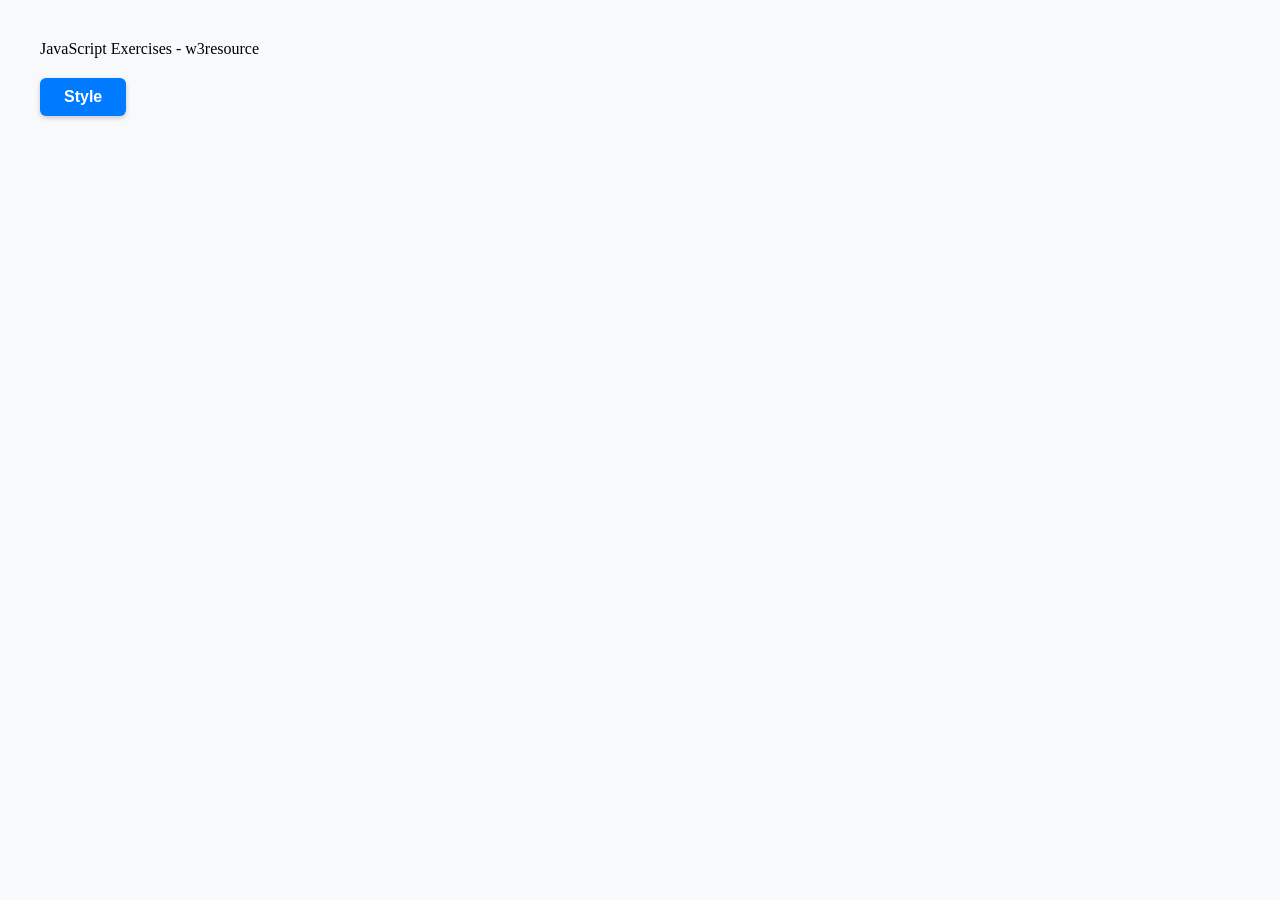
<file: C1_6651071028/index.html>
<!DOCTYPE html>
<html lang="vi">
<head>
    <meta charset="utf-8" />
    <meta name="viewport" content="width=device-width, initial-scale=1.0" />
    <title>JS DOM paragraph style</title>
    <link rel="stylesheet" href="Styles/style.css" />
    <script src="Scripts/jquery.min.js"></script>
    <script src="Scripts/script.js"></script>
</head> 
<body>
    <p id="text">JavaScript Exercises - w3resource</p> 
    <div>
        <button id="jsstyle" onclick="js_style()">Style</button>
    </div>
</body>
</html>
</file>
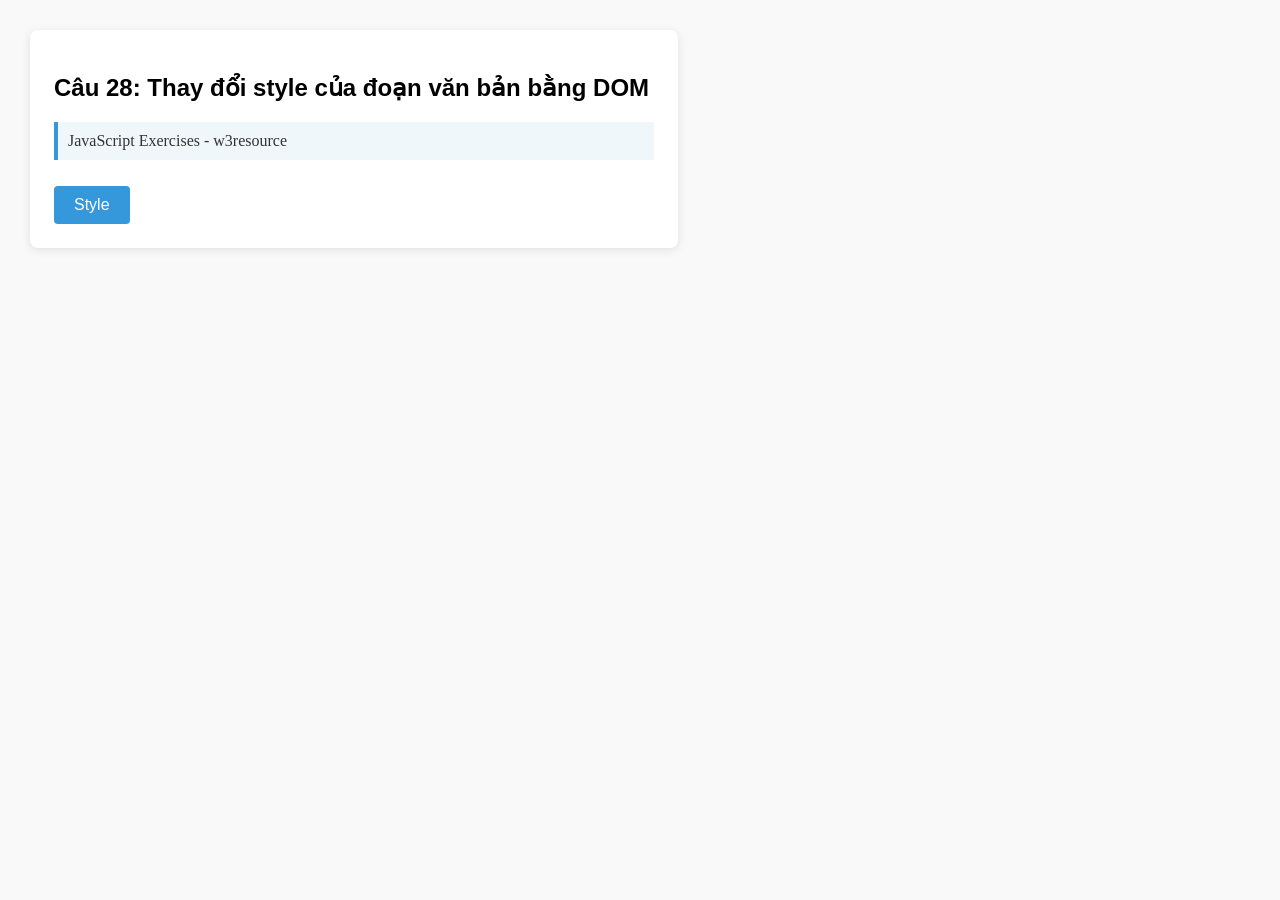
<file: C28_6651071028/index.html>
<!DOCTYPE html>
<html lang="vi">
<head>
    <meta charset="utf-8" />
    <meta name="viewport" content="width=device-width, initial-scale=1.0" />
    <title>JS DOM paragraph style</title>
    <link rel="stylesheet" href="Styles/style.css" />
</head> 
<body>
    <div class="container">
        <h2>Câu 28: Thay đổi style của đoạn văn bản bằng DOM</h2>
        <p id="text">JavaScript Exercises - w3resource</p> 
        <div>
            <button id="jsstyle" onclick="js_style()">Style</button>
        </div>
    </div>
    <script src="Scripts/script.js"></script>
</body>
</html>
</file>
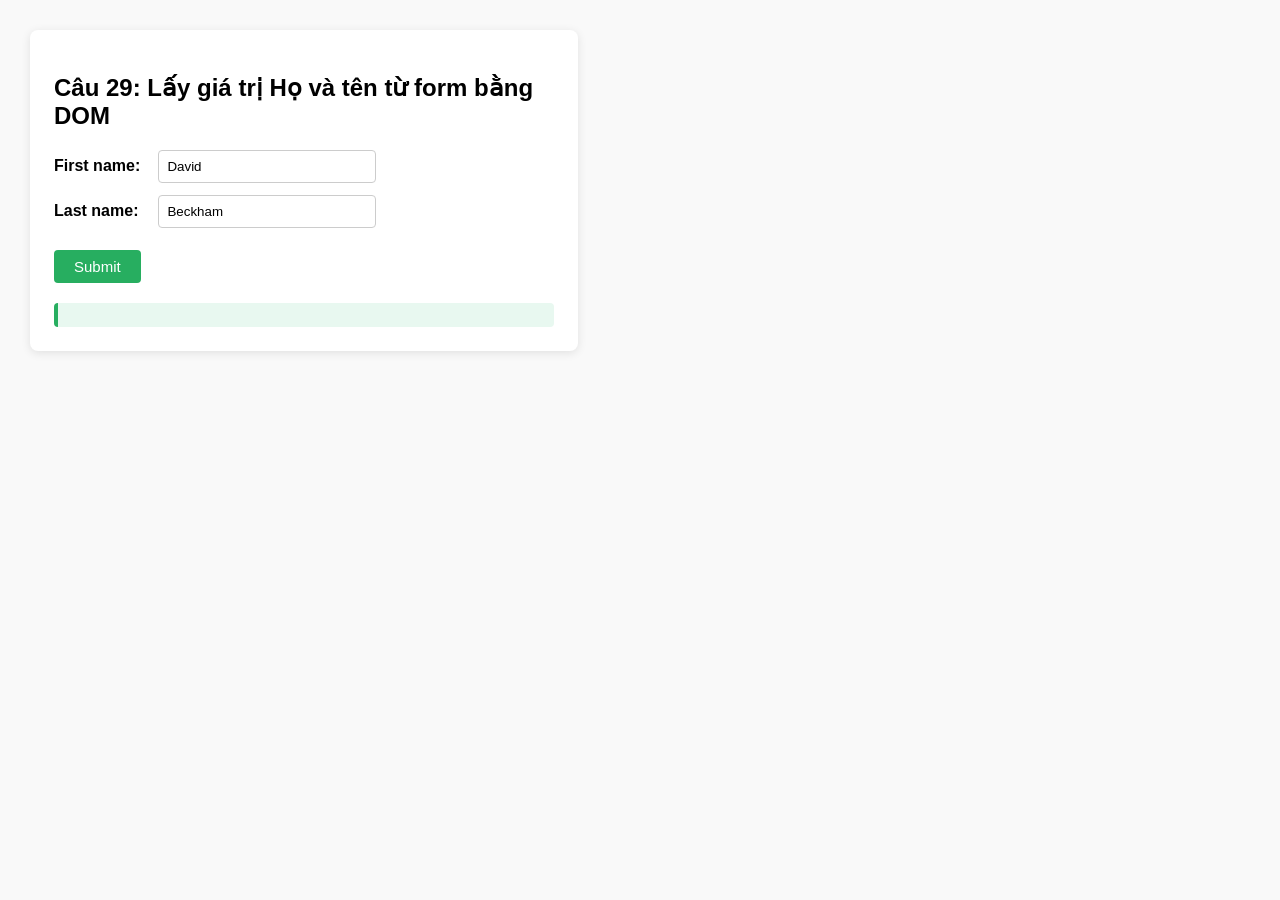
<file: C29_6651071028/index.html>
<!DOCTYPE html>
<html lang="vi">
<head>
    <meta charset="utf-8" />
    <meta name="viewport" content="width=device-width, initial-scale=1.0" />
    <title>Return first and last name from a form</title>
    <link rel="stylesheet" href="Styles/style.css" />
</head>
<body>
    <div class="container">
        <h2>Câu 29: Lấy giá trị Họ và tên từ form bằng DOM</h2>
        <form id="form1" onsubmit="return getFormvalue()">
            <div class="form-group">
                <label>First name:</label>
                <input type="text" name="fname" value="David">
            </div>
            <div class="form-group">
                <label>Last name:</label>
                <input type="text" name="lname" value="Beckham">
            </div>
            <input type="submit" value="Submit">
        </form>
        <div id="result"></div>
    </div>
    <script src="Scripts/script.js"></script>
</body>
</html>
</file>
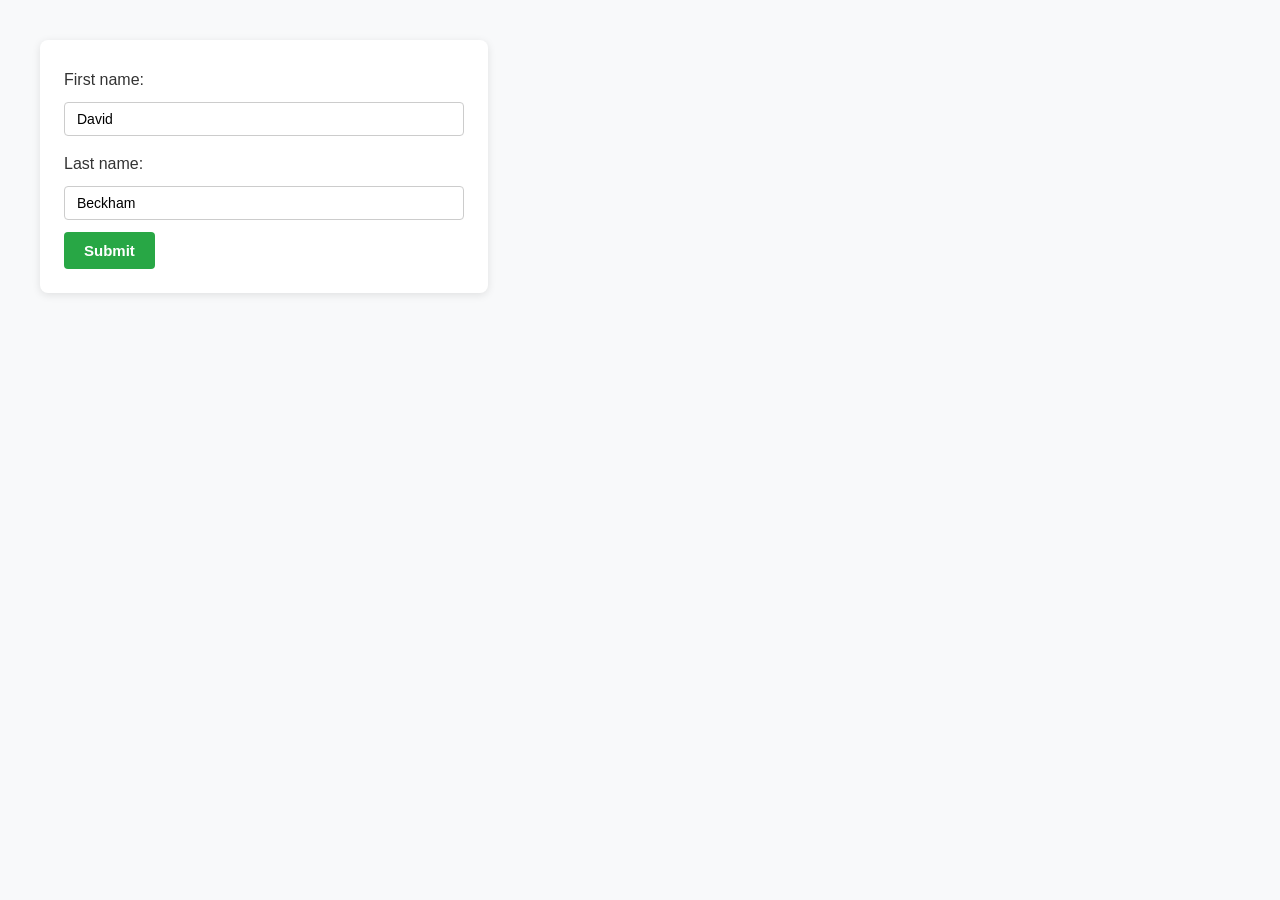
<file: C2_6651071028/index.html>
<!DOCTYPE html>
<html lang="vi">
<head>
    <meta charset="utf-8" />
    <meta name="viewport" content="width=device-width, initial-scale=1.0" />
    <title>Return first and last name from a form</title>
    <link rel="stylesheet" href="Styles/style.css" />
    <script src="Scripts/jquery.min.js"></script>
    <script src="Scripts/script.js"></script>
</head>
<body>
    <form id="form1" onsubmit="return getFormvalue(event)">
        First name: <input type="text" name="fname" value="David"><br>
        Last name: <input type="text" name="lname" value="Beckham"><br>
        <input type="submit" value="Submit">
        <div id="result"></div>
    </form>
</body>
</html>
</file>
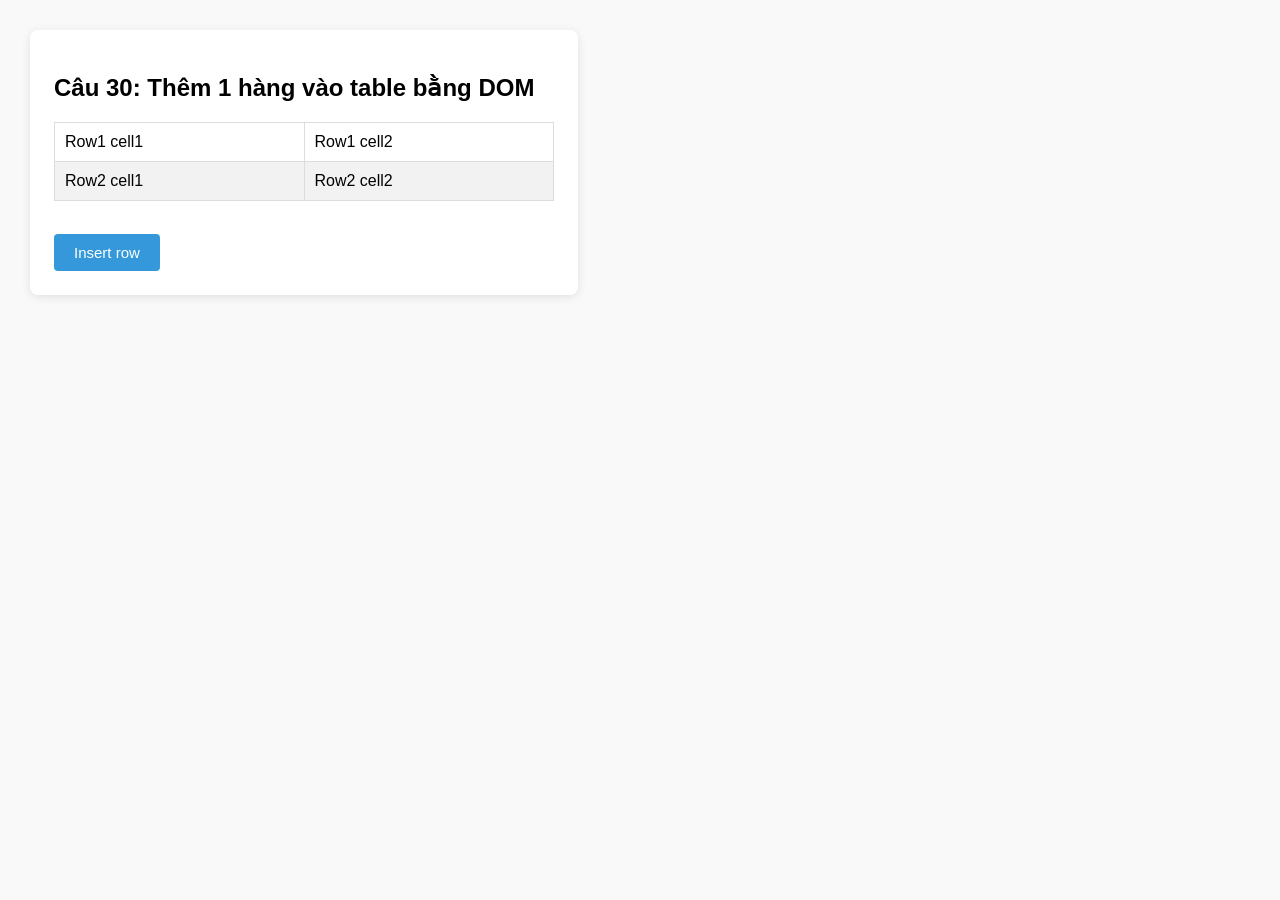
<file: C30_6651071028/index.html>
<!DOCTYPE html> 
<html lang="vi">
<head> 
    <meta charset="utf-8" /> 
    <meta name="viewport" content="width=device-width, initial-scale=1.0" />
    <title>Insert row in a table - w3resource</title> 
    <link rel="stylesheet" href="Styles/style.css" />
</head>
<body> 
    <div class="container">
        <h2>Câu 30: Thêm 1 hàng vào table bằng DOM</h2>
        <table id="sampleTable" border="1"> 
            <tr>
                <td>Row1 cell1</td> 
                <td>Row1 cell2</td>
            </tr> 
            <tr>
                <td>Row2 cell1</td> 
                <td>Row2 cell2</td>
            </tr> 
        </table>
        <br> 
        <input type="button" onclick="insert_Row()" value="Insert row"> 
    </div>
    <script src="Scripts/script.js"></script>
</body>
</html>
</file>
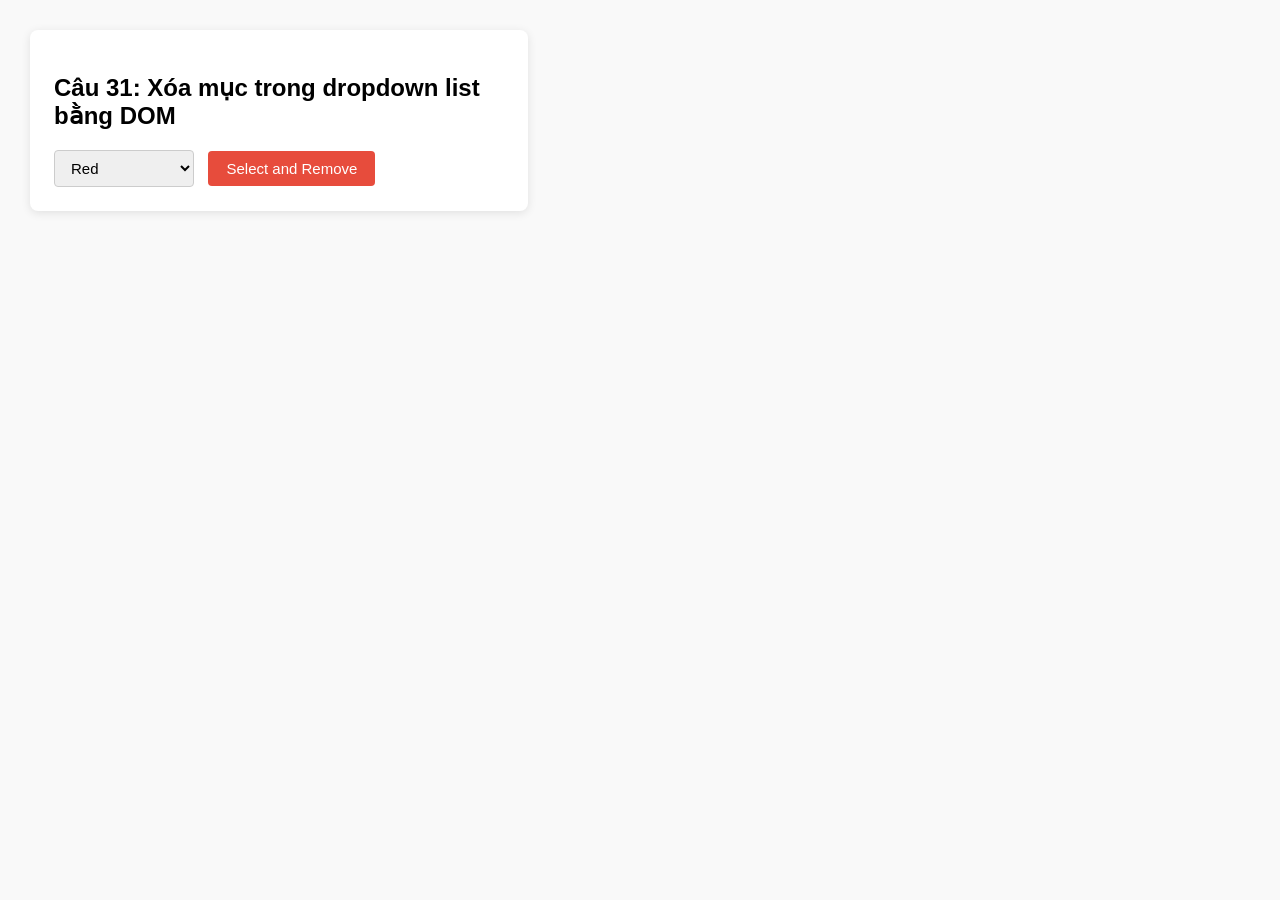
<file: C31_6651071028/index.html>
<!DOCTYPE html> 
<html lang="vi"> 
<head> 
    <meta charset="utf-8" /> 
    <meta name="viewport" content="width=device-width, initial-scale=1.0" />
    <title>Remove items from a dropdown list</title> 
    <link rel="stylesheet" href="Styles/style.css" />
</head>
<body>
    <div class="container">
        <h2>Câu 31: Xóa mục trong dropdown list bằng DOM</h2>
        <form> 
            <select id="colorSelect"> 
                <option>Red</option> 
                <option>Green</option> 
                <option>White</option> 
                <option>Black</option> 
            </select> 
            <input type="button" onclick="removecolor()" value="Select and Remove"> 
        </form>
    </div>
    <script src="Scripts/script.js"></script>
</body>
</html>
</file>
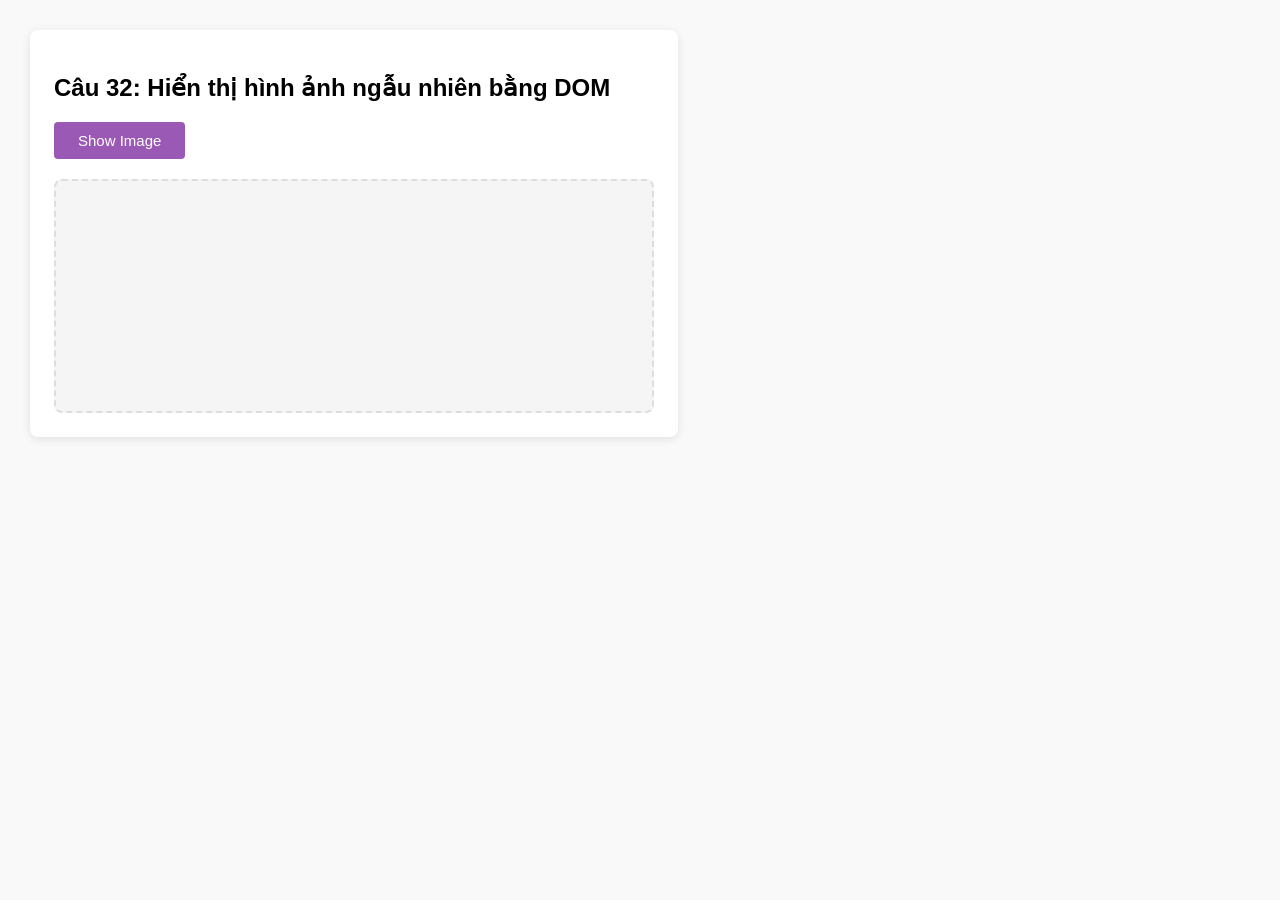
<file: C32_6651071028/index.html>
<!DOCTYPE html>
<html lang="vi">
<head>
    <meta charset="utf-8" />
    <meta name="viewport" content="width=device-width, initial-scale=1.0" />
    <title>Display a random image.</title>
    <link rel="stylesheet" href="Styles/style.css" />
</head>
<body>
    <div class="container">
        <h2>Câu 32: Hiển thị hình ảnh ngẫu nhiên bằng DOM</h2>
        <div>
            <button id="jsstyle" onclick="display_random_image();">Show Image</button> 
        </div>
        <div id="image-container"></div>
    </div>
    <script src="Scripts/script.js"></script>
</body>
</html>
</file>
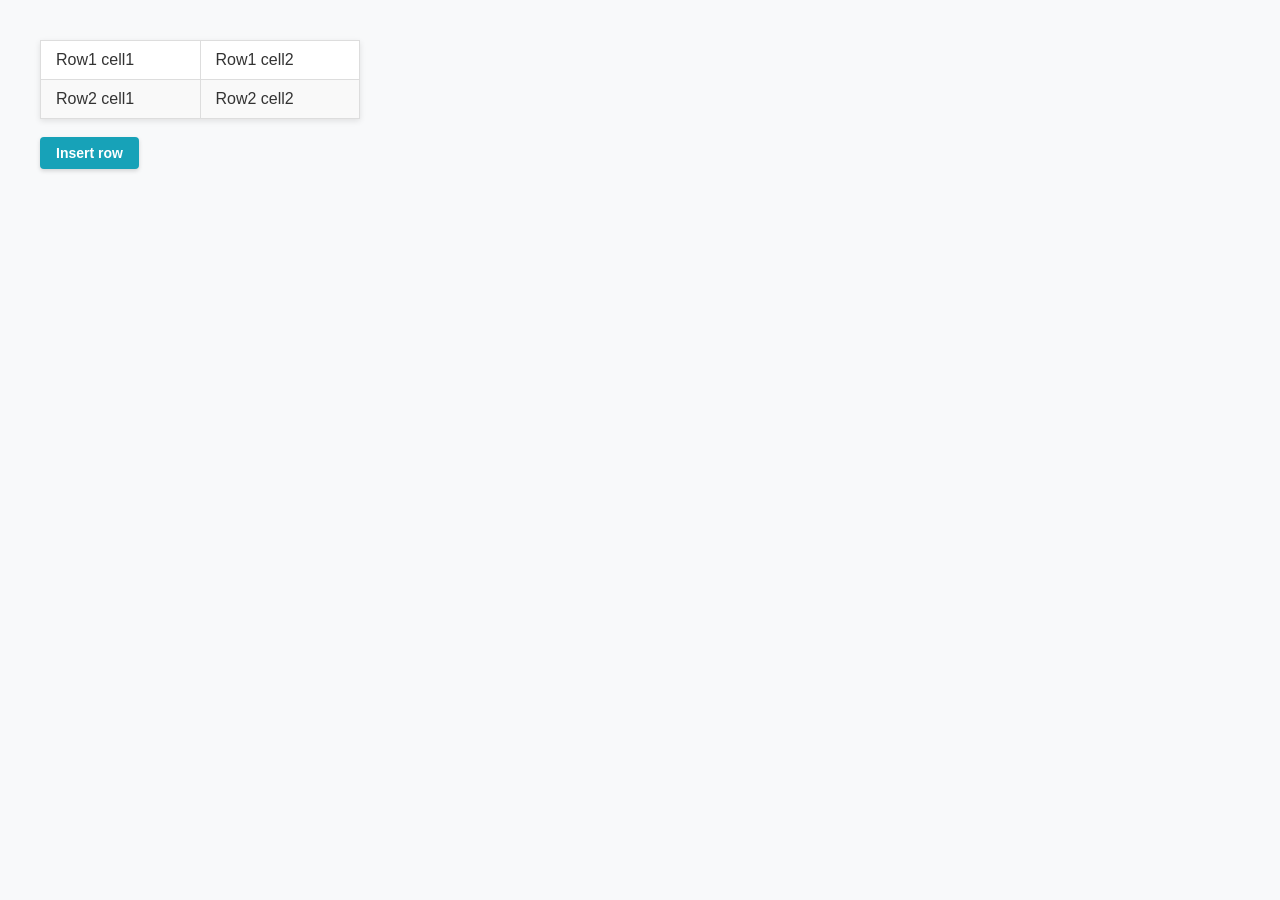
<file: C3_6651071028/index.html>
<!DOCTYPE html> 
<html lang="vi">
<head> 
    <meta charset="utf-8" /> 
    <meta name="viewport" content="width=device-width, initial-scale=1.0" />
    <title>Insert row in a table - w3resource</title> 
    <link rel="stylesheet" href="Styles/style.css" />
    <script src="Scripts/jquery.min.js"></script>
    <script src="Scripts/script.js"></script>
</head>
<body> 
    <table id="sampleTable" border="1"> 
        <tr>
            <td>Row1 cell1</td> 
            <td>Row1 cell2</td>
        </tr> 
        <tr>
            <td>Row2 cell1</td> 
            <td>Row2 cell2</td>
        </tr> 
    </table>
    <br> 
    <input type="button" onclick="insert_Row()" value="Insert row"> 
</body>
</html>
</file>
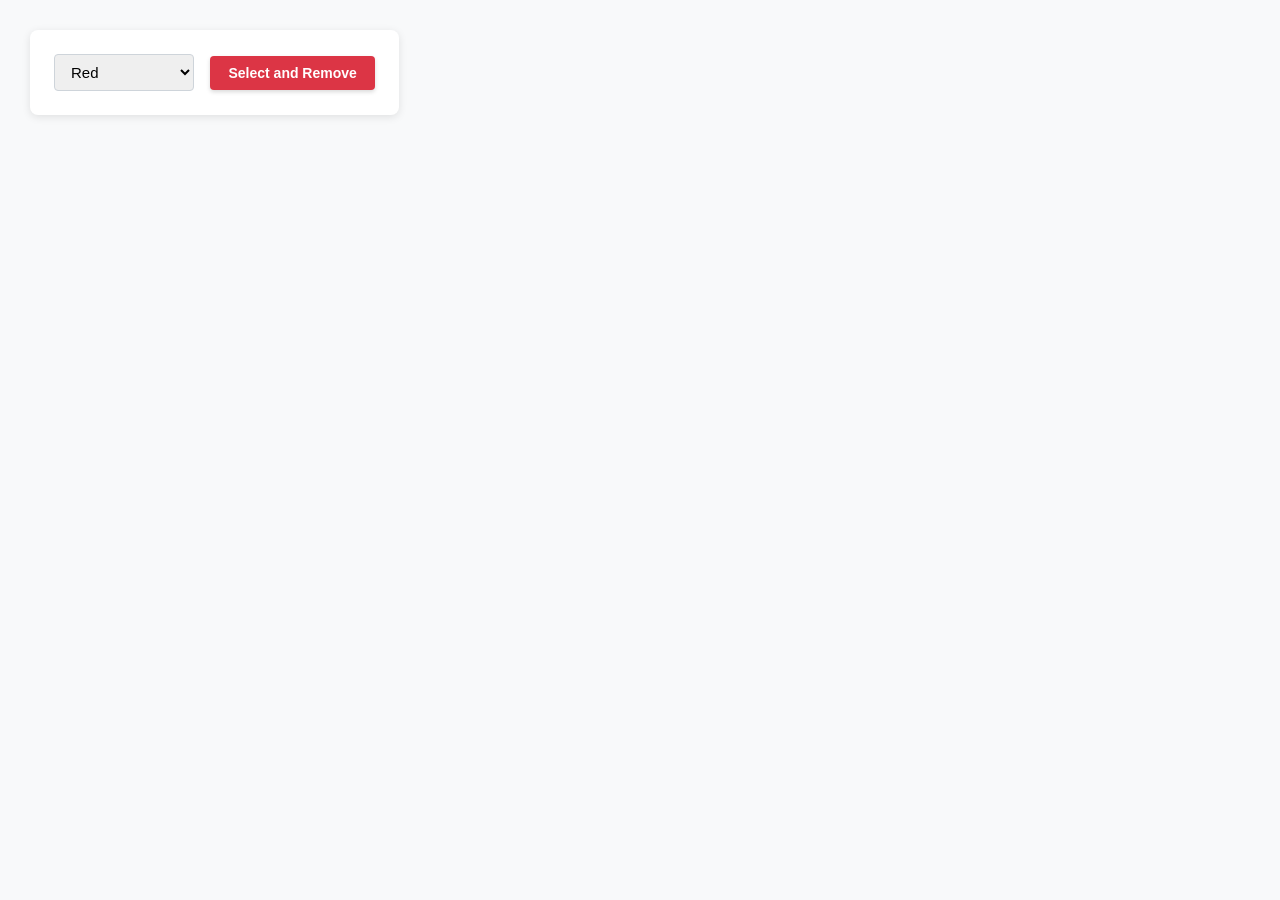
<file: C4_6651071028/index.html>
<!DOCTYPE html> 
<html lang="vi"> 
<head> 
    <meta charset="utf-8" /> 
    <meta name="viewport" content="width=device-width, initial-scale=1.0" />
    <title>Remove items from a dropdown list</title> 
    <link rel="stylesheet" href="Styles/style.css" />
    <script src="Scripts/jquery.min.js"></script>
    <script src="Scripts/script.js"></script>
</head>
<body>
    <form> 
        <select id="colorSelect"> 
            <option>Red</option> 
            <option>Green</option> 
            <option>White</option> 
            <option>Black</option> 
        </select> 
        <input type="button" onclick="removecolor()" value="Select and Remove"> 
    </form>
</body>
</html>
</file>
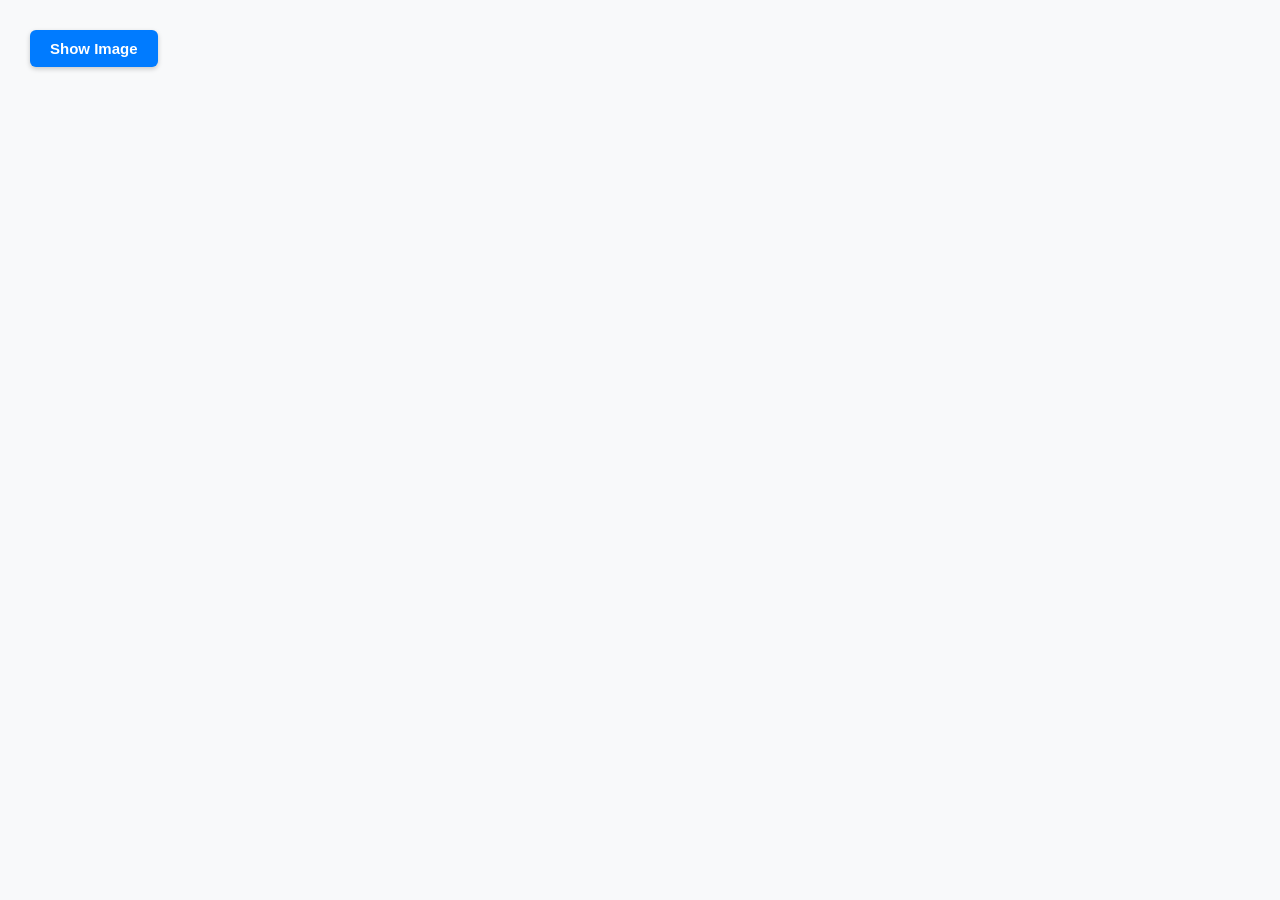
<file: C5_6651071028/index.html>
<!DOCTYPE html>
<html lang="vi">
<head>
    <meta charset="utf-8" />
    <meta name="viewport" content="width=device-width, initial-scale=1.0" />
    <title>Display a random image.</title>
    <link rel="stylesheet" href="Styles/style.css" />
    <script src="Scripts/jquery.min.js"></script>
    <script src="Scripts/script.js"></script>
</head>
<body>
    <div>
        <button id="jsstyle" onclick="display_random_image();">Show Image</button> 
    </div>
    <div id="image-container"></div>
</body>
</html>
</file>
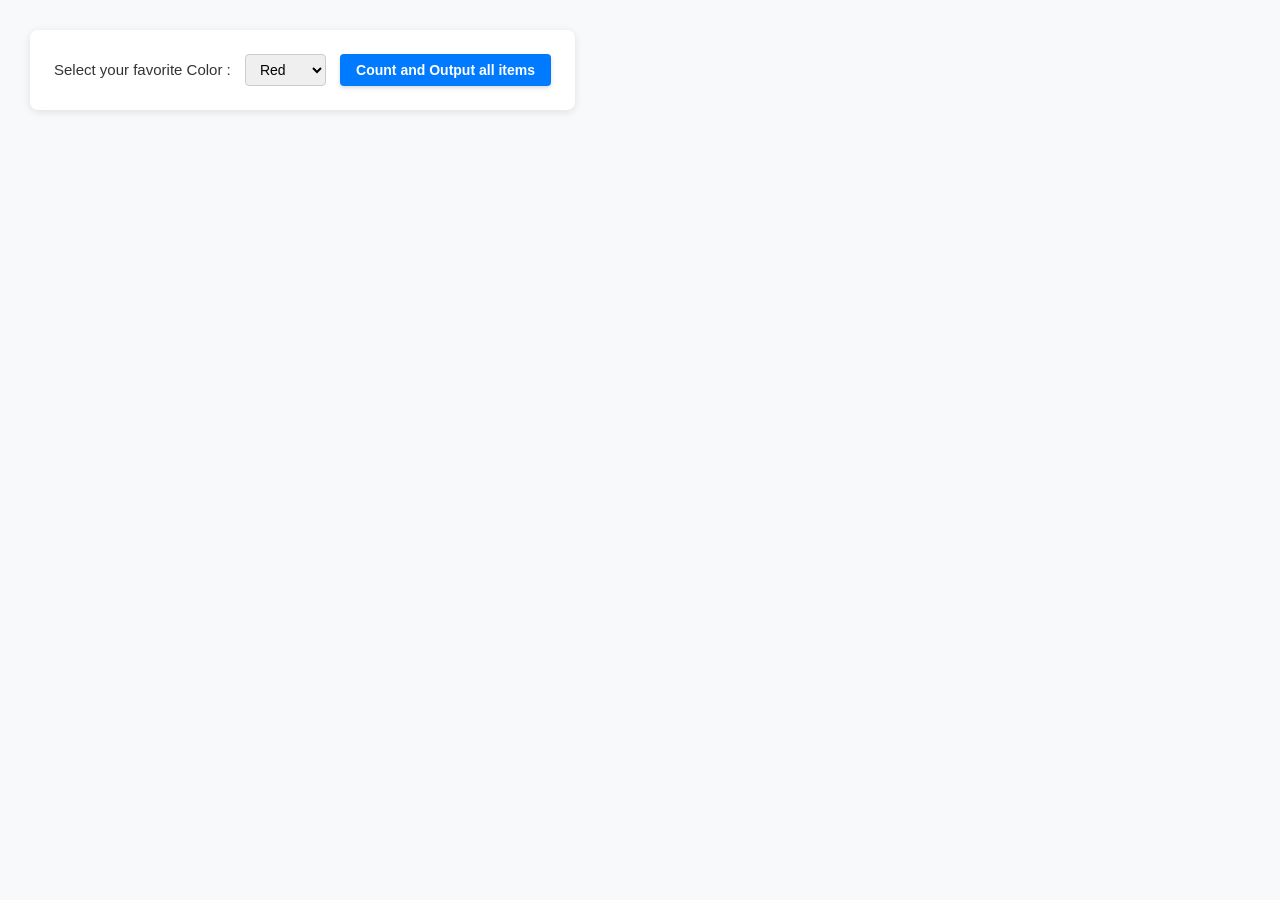
<file: C6_6651071028/index.html>
<!DOCTYPE html>
<html lang="vi">
<head>
    <meta charset="utf-8" />
    <meta name="viewport" content="width=device-width, initial-scale=1.0" />
    <title>Count and display items of a dropdown list - w3resource</title>
    <link rel="stylesheet" href="Styles/style.css" />
    <script src="Scripts/jquery.min.js"></script>
    <script src="Scripts/script.js"></script>
</head>
<body>
    <form>
        Select your favorite Color :
        <select id="mySelect">
            <option>Red</option>
            <option>Green</option>
            <option>Blue</option>
            <option>White</option> 
        </select>
        <input type="button" onclick="getOptions()" value="Count and Output all items">
    </form>
</body>
</html>
</file>
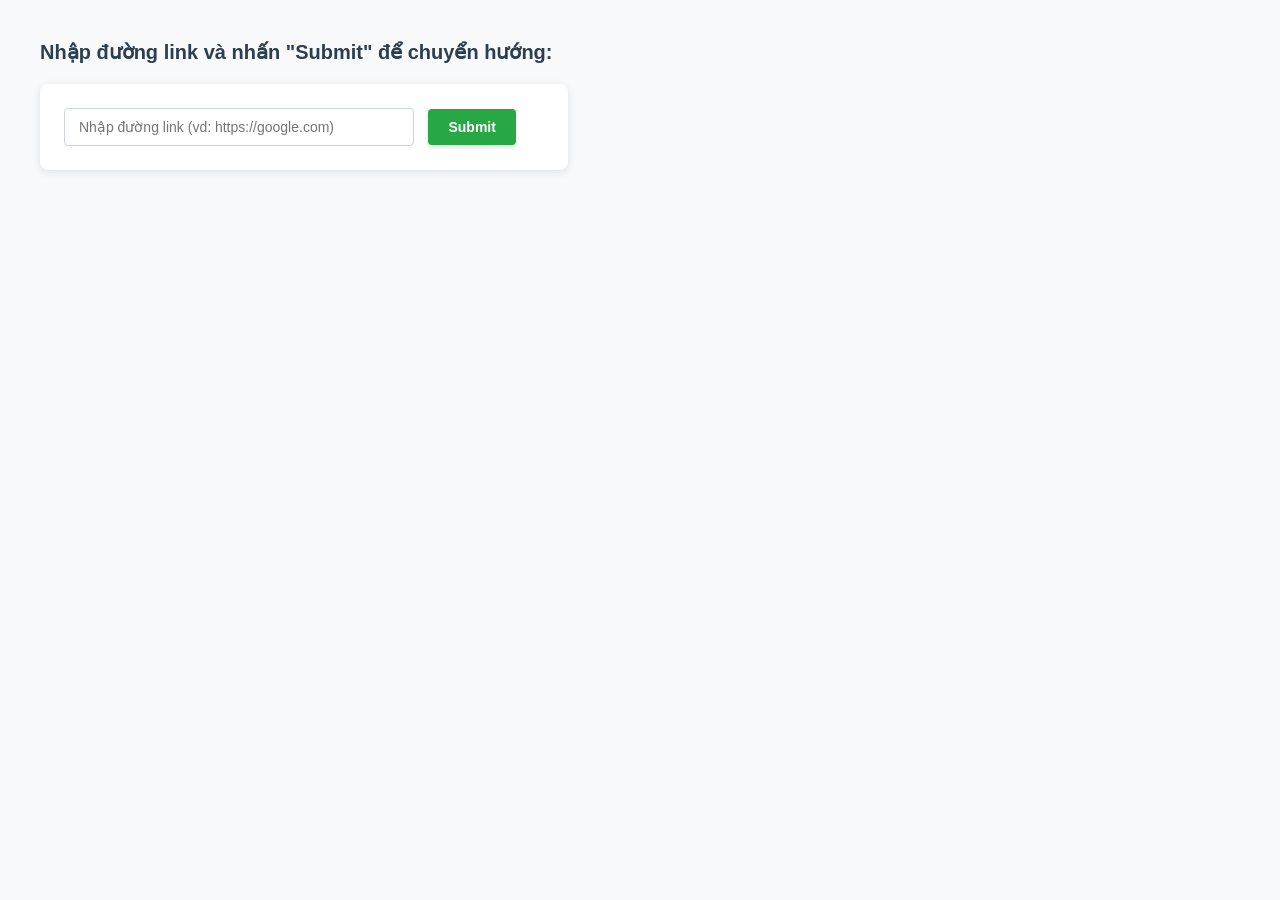
<file: C7_6651071028/index.html>
<!DOCTYPE html>
<html lang="en">
<head>
    <meta charset="UTF-8">
    <meta name="viewport" content="width=device-width, initial-scale=1.0">
    <title>Chuyển hướng đến đường link</title>
    <link rel="stylesheet" href="Styles/style.css">
    <script src="Scripts/jquery.min.js"></script>
    <script src="Scripts/script.js"></script>
</head>
<body>
    <h1>Nhập đường link và nhấn "Submit" để chuyển hướng:</h1>
    <form id="linkForm">
        <input type="text" id="linkInput" placeholder="Nhập đường link (vd: https://google.com)">
        <button type="submit">Submit</button>
    </form>
</body>
</html>
</file>
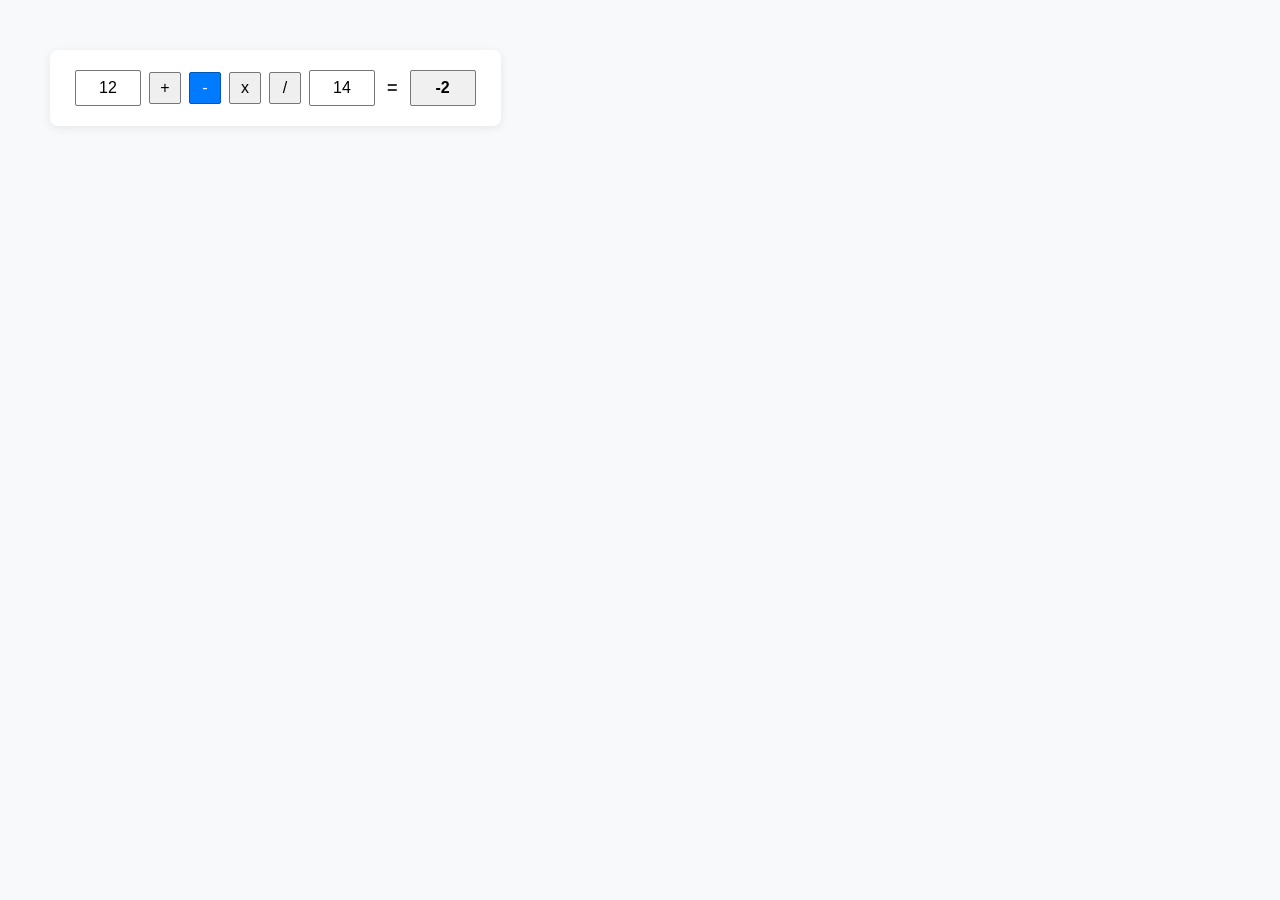
<file: C8_6651071028/index.html>
<!DOCTYPE html>
<html lang="vi">
<head>
    <meta charset="UTF-8">
    <meta name="viewport" content="width=device-width, initial-scale=1.0">
    <title>Chương trình máy tính đơn giản</title>
    <link rel="stylesheet" href="Styles/style.css">
    <script src="Scripts/jquery.min.js"></script>
    <script src="Scripts/script.js"></script>
</head>
<body>
    <div class="calc-container">
        <input type="text" id="num1" class="calc-input" value="12">
        <button type="button" class="calc-btn op-btn" data-op="+">+</button>
        <button type="button" class="calc-btn op-btn active" data-op="-">-</button>
        <button type="button" class="calc-btn op-btn" data-op="*">x</button>
        <button type="button" class="calc-btn op-btn" data-op="/">/</button>
        <input type="text" id="num2" class="calc-input" value="14">
        <span class="equals-sign">=</span>
        <input type="text" id="result" class="calc-input result-input" readonly value="-2">
    </div>
</body>
</html>
</file>
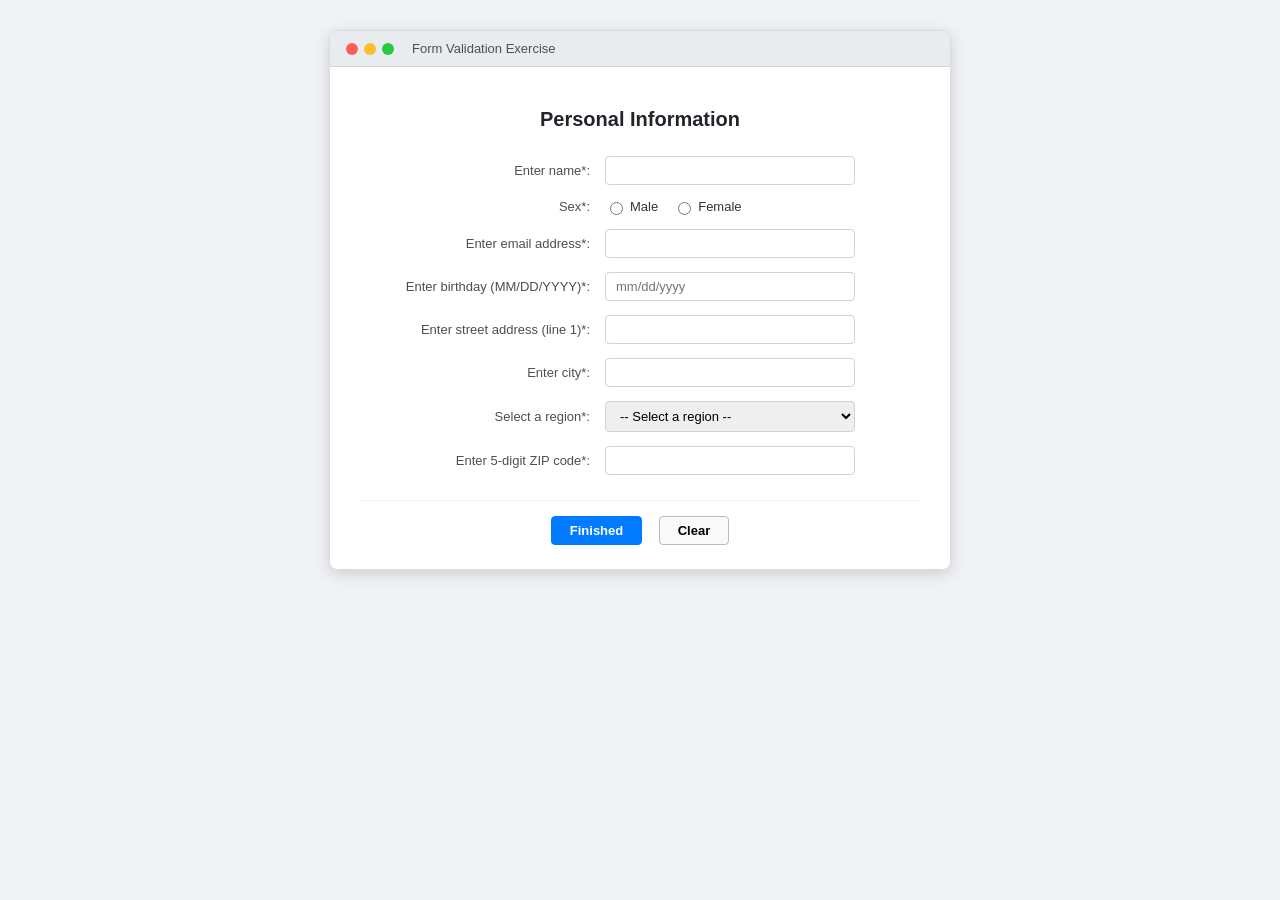
<file: C9_6651071028/index.html>
<!DOCTYPE html>
<html lang="vi">
<head>
    <meta charset="UTF-8">
    <meta name="viewport" content="width=device-width, initial-scale=1.0">
    <title>Form Validation Exercise</title>
    <link rel="stylesheet" href="Styles/style.css">
    <script src="Scripts/jquery.min.js"></script>
    <script src="Scripts/script.js"></script>
</head>
<body>
    <div class="window-container">
        <div class="window-header">
            <div class="window-dots">
                <span class="dot dot-red"></span>
                <span class="dot dot-yellow"></span>
                <span class="dot dot-green"></span>
            </div>
            <span class="window-title">Form Validation Exercise</span>
        </div>
        
        <div class="form-body">
            <h2>Personal Information</h2>
            
            <form id="registrationForm" novalidate>
                <div class="form-group">
                    <label class="form-label" for="name">Enter name*:</label>
                    <div class="form-control-wrap">
                        <input type="text" id="name" class="form-input" />
                        <span id="nameError" class="error-text"></span>
                    </div>
                </div>

                <div class="form-group">
                    <label class="form-label">Sex*:</label>
                    <div class="form-control-wrap">
                        <div class="radio-group">
                            <label><input type="radio" name="sex" value="Male"> Male</label>
                            <label><input type="radio" name="sex" value="Female"> Female</label>
                        </div>
                        <span id="sexError" class="error-text"></span>
                    </div>
                </div>

                <div class="form-group">
                    <label class="form-label" for="email">Enter email address*:</label>
                    <div class="form-control-wrap">
                        <input type="text" id="email" class="form-input" />
                        <span id="emailError" class="error-text"></span>
                    </div>
                </div>

                <div class="form-group">
                    <label class="form-label" for="birthday">Enter birthday (MM/DD/YYYY)*:</label>
                    <div class="form-control-wrap">
                        <input type="text" id="birthday" class="form-input" placeholder="mm/dd/yyyy" />
                        <span id="birthdayError" class="error-text"></span>
                    </div>
                </div>

                <div class="form-group">
                    <label class="form-label" for="street">Enter street address (line 1)*:</label>
                    <div class="form-control-wrap">
                        <input type="text" id="street" class="form-input" />
                        <span id="streetError" class="error-text"></span>
                    </div>
                </div>

                <div class="form-group">
                    <label class="form-label" for="city">Enter city*:</label>
                    <div class="form-control-wrap">
                        <input type="text" id="city" class="form-input" />
                        <span id="cityError" class="error-text"></span>
                    </div>
                </div>

                <div class="form-group">
                    <label class="form-label" for="region">Select a region*:</label>
                    <div class="form-control-wrap">
                        <select id="region" class="form-select">
                            <option value="">-- Select a region --</option>
                            <option value="North">Miền Bắc</option>
                            <option value="Central">Miền Trung</option>
                            <option value="South">Miền Nam</option>
                            <option value="Other">Khác</option>
                        </select>
                        <span id="regionError" class="error-text"></span>
                    </div>
                </div>

                <div class="form-group">
                    <label class="form-label" for="zip">Enter 5-digit ZIP code*:</label>
                    <div class="form-control-wrap">
                        <input type="text" id="zip" class="form-input" maxlength="5" />
                        <span id="zipError" class="error-text"></span>
                    </div>
                </div>

                <div class="form-actions">
                    <button type="button" id="btnFinish" class="btn btn-primary">Finished</button>
                    <button type="button" id="btnClear" class="btn btn-secondary">Clear</button>
                </div>

                <div id="successAlert" class="alert-success-msg"></div>
            </form>
        </div>
    </div>
</body>
</html>
</file>
<file: C1_6651071028/Styles/style.css>
body {
    font-family: Arial, sans-serif;
    margin: 40px;
    background-color: #f8f9fa;
    color: #333;
}

#text {
    font-size: 16px;
    font-family: 'Times New Roman', Times, serif;
    color: #000000;
    margin-bottom: 20px;
    transition: all 0.3s ease;
}

button#jsstyle {
    padding: 10px 24px;
    font-size: 16px;
    font-weight: bold;
    color: #fff;
    background-color: #007bff;
    border: none;
    border-radius: 6px;
    cursor: pointer;
    box-shadow: 0 2px 5px rgba(0,0,0,0.2);
    transition: background-color 0.2s, transform 0.1s;
}

button#jsstyle:hover {
    background-color: #0056b3;
}

button#jsstyle:active {
    transform: scale(0.98);
}
</file>
<file: C28_6651071028/Styles/style.css>
body {
    font-family: Arial, sans-serif;
    margin: 30px;
    background-color: #f9f9f9;
}

.container {
    background-color: #ffffff;
    padding: 24px;
    border-radius: 8px;
    box-shadow: 0 2px 10px rgba(0, 0, 0, 0.1);
    max-width: 600px;
}

#text {
    font-size: 16px;
    font-family: 'Times New Roman', serif;
    color: #333333;
    padding: 10px;
    border-left: 4px solid #3498db;
    background-color: #f0f7fb;
    transition: all 0.3s ease;
}

#jsstyle {
    background-color: #3498db;
    color: #ffffff;
    border: none;
    padding: 10px 20px;
    font-size: 16px;
    border-radius: 4px;
    cursor: pointer;
    margin-top: 10px;
    transition: background-color 0.2s ease;
}

#jsstyle:hover {
    background-color: #2980b9;
}
</file>
<file: C29_6651071028/Styles/style.css>
body {
    font-family: Arial, sans-serif;
    margin: 30px;
    background-color: #f9f9f9;
}

.container {
    background-color: #ffffff;
    padding: 24px;
    border-radius: 8px;
    box-shadow: 0 2px 10px rgba(0, 0, 0, 0.1);
    max-width: 500px;
}

.form-group {
    margin-bottom: 12px;
}

label {
    display: inline-block;
    width: 100px;
    font-weight: bold;
}

input[type="text"] {
    padding: 8px;
    border: 1px solid #ccc;
    border-radius: 4px;
    width: 200px;
}

input[type="submit"] {
    background-color: #27ae60;
    color: #ffffff;
    border: none;
    padding: 8px 20px;
    font-size: 15px;
    border-radius: 4px;
    cursor: pointer;
    margin-top: 10px;
    transition: background-color 0.2s ease;
}

input[type="submit"]:hover {
    background-color: #219653;
}

#result {
    margin-top: 20px;
    padding: 12px;
    background-color: #e8f8f0;
    border-left: 4px solid #27ae60;
    border-radius: 4px;
    color: #2c3e50;
    line-height: 1.6;
}
</file>
<file: C2_6651071028/Styles/style.css>
body {
    font-family: Arial, sans-serif;
    margin: 40px;
    background-color: #f8f9fa;
    color: #333;
}

form#form1 {
    background: #fff;
    padding: 24px;
    border-radius: 8px;
    box-shadow: 0 2px 8px rgba(0,0,0,0.1);
    max-width: 400px;
    line-height: 2;
}

input[type="text"] {
    padding: 8px 12px;
    margin: 6px 0 12px;
    border: 1px solid #ccc;
    border-radius: 4px;
    width: calc(100% - 26px);
    font-size: 14px;
}

input[type="submit"] {
    background-color: #28a745;
    color: white;
    padding: 10px 20px;
    border: none;
    border-radius: 4px;
    cursor: pointer;
    font-weight: bold;
    font-size: 15px;
    transition: background-color 0.2s;
}

input[type="submit"]:hover {
    background-color: #218838;
}

#result {
    margin-top: 15px;
    padding: 12px;
    border-radius: 4px;
    background-color: #e8f4fd;
    border: 1px solid #bee5eb;
    color: #0c5460;
    display: none;
    font-size: 15px;
}
</file>
<file: C30_6651071028/Styles/style.css>
body {
    font-family: Arial, sans-serif;
    margin: 30px;
    background-color: #f9f9f9;
}

.container {
    background-color: #ffffff;
    padding: 24px;
    border-radius: 8px;
    box-shadow: 0 2px 10px rgba(0, 0, 0, 0.1);
    max-width: 500px;
}

table {
    width: 100%;
    border-collapse: collapse;
    margin-bottom: 15px;
}

table, td, th {
    border: 1px solid #ddd;
}

td {
    padding: 10px;
    text-align: left;
}

tr:nth-child(even) {
    background-color: #f2f2f2;
}

input[type="button"] {
    background-color: #3498db;
    color: #ffffff;
    border: none;
    padding: 10px 20px;
    font-size: 15px;
    border-radius: 4px;
    cursor: pointer;
    transition: background-color 0.2s ease;
}

input[type="button"]:hover {
    background-color: #2980b9;
}
</file>
<file: C31_6651071028/Styles/style.css>
body {
    font-family: Arial, sans-serif;
    margin: 30px;
    background-color: #f9f9f9;
}

.container {
    background-color: #ffffff;
    padding: 24px;
    border-radius: 8px;
    box-shadow: 0 2px 10px rgba(0, 0, 0, 0.1);
    max-width: 450px;
}

select {
    padding: 8px 12px;
    font-size: 15px;
    border: 1px solid #ccc;
    border-radius: 4px;
    margin-right: 10px;
    outline: none;
    min-width: 140px;
}

input[type="button"] {
    background-color: #e74c3c;
    color: #ffffff;
    border: none;
    padding: 9px 18px;
    font-size: 15px;
    border-radius: 4px;
    cursor: pointer;
    transition: background-color 0.2s ease;
}

input[type="button"]:hover {
    background-color: #c0392b;
}
</file>
<file: C32_6651071028/Styles/style.css>
body {
    font-family: Arial, sans-serif;
    margin: 30px;
    background-color: #f9f9f9;
}

.container {
    background-color: #ffffff;
    padding: 24px;
    border-radius: 8px;
    box-shadow: 0 2px 10px rgba(0, 0, 0, 0.1);
    max-width: 600px;
}

#jsstyle {
    background-color: #9b59b6;
    color: #ffffff;
    border: none;
    padding: 10px 24px;
    font-size: 15px;
    border-radius: 4px;
    cursor: pointer;
    transition: background-color 0.2s ease;
}

#jsstyle:hover {
    background-color: #8e44ad;
}

#image-container {
    margin-top: 20px;
    min-height: 200px;
    display: flex;
    align-items: center;
    justify-content: center;
    background-color: #f5f5f5;
    border: 2px dashed #ddd;
    border-radius: 8px;
    padding: 15px;
}

#image-container img {
    border-radius: 6px;
    box-shadow: 0 4px 12px rgba(0, 0, 0, 0.15);
    max-width: 100%;
    height: auto;
}
</file>
<file: C3_6651071028/Styles/style.css>
body {
    font-family: Arial, sans-serif;
    margin: 40px;
    background-color: #f8f9fa;
    color: #333;
}

table#sampleTable {
    border-collapse: collapse;
    width: 320px;
    background: #fff;
    box-shadow: 0 2px 6px rgba(0,0,0,0.1);
}

table#sampleTable td {
    padding: 10px 15px;
    border: 1px solid #ddd;
    text-align: left;
}

table#sampleTable tr:nth-child(even) {
    background-color: #f9f9f9;
}

input[type="button"] {
    background-color: #17a2b8;
    color: white;
    padding: 8px 16px;
    border: none;
    border-radius: 4px;
    cursor: pointer;
    font-size: 14px;
    font-weight: bold;
    box-shadow: 0 2px 4px rgba(0,0,0,0.15);
    transition: background-color 0.2s;
}

input[type="button"]:hover {
    background-color: #138496;
}
</file>
<file: C4_6651071028/Styles/style.css>
body {
    margin: 30px;
    font-family: Arial, sans-serif;
    background-color: #f8f9fa;
    color: #333;
}

form {
    background: #fff;
    padding: 24px;
    border-radius: 8px;
    display: inline-block;
    box-shadow: 0 2px 8px rgba(0,0,0,0.1);
}

select#colorSelect {
    padding: 8px 12px;
    font-size: 15px;
    border: 1px solid #ced4da;
    border-radius: 4px;
    margin-right: 12px;
    min-width: 140px;
}

input[type="button"] {
    background-color: #dc3545;
    color: white;
    padding: 9px 18px;
    border: none;
    border-radius: 4px;
    cursor: pointer;
    font-size: 14px;
    font-weight: bold;
    box-shadow: 0 2px 4px rgba(0,0,0,0.15);
    transition: background-color 0.2s;
}

input[type="button"]:hover {
    background-color: #c82333;
}
</file>
<file: C5_6651071028/Styles/style.css>
body {
    margin-top: 30px;
    margin-left: 30px;
    font-family: Arial, sans-serif;
    background-color: #f8f9fa;
    color: #333;
}

button#jsstyle {
    background-color: #007bff;
    color: white;
    padding: 10px 20px;
    border: none;
    border-radius: 6px;
    font-size: 15px;
    font-weight: bold;
    cursor: pointer;
    box-shadow: 0 2px 5px rgba(0,0,0,0.2);
    transition: background-color 0.2s;
}

button#jsstyle:hover {
    background-color: #0056b3;
}

#image-container {
    margin-top: 20px;
}

#image-container img {
    border-radius: 6px;
    box-shadow: 0 4px 10px rgba(0,0,0,0.15);
    display: block;
    margin-top: 15px;
    object-fit: cover;
}
</file>
<file: C6_6651071028/Styles/style.css>
body {
    margin: 30px;
    font-family: Arial, sans-serif;
    background-color: #f8f9fa;
    color: #333;
}

form {
    background: #fff;
    padding: 24px;
    border-radius: 8px;
    display: inline-block;
    box-shadow: 0 2px 8px rgba(0,0,0,0.1);
    font-size: 15px;
}

select#mySelect {
    padding: 6px 10px;
    font-size: 14px;
    border-radius: 4px;
    border: 1px solid #ccc;
    margin: 0 10px;
}

input[type="button"] {
    background-color: #007bff;
    color: white;
    padding: 8px 16px;
    border: none;
    border-radius: 4px;
    cursor: pointer;
    font-size: 14px;
    font-weight: bold;
    box-shadow: 0 2px 4px rgba(0,0,0,0.15);
    transition: background-color 0.2s;
}

input[type="button"]:hover {
    background-color: #0056b3;
}
</file>
<file: C7_6651071028/Styles/style.css>
body {
    font-family: Arial, sans-serif;
    margin: 40px;
    background-color: #f8f9fa;
    color: #333;
}

h1 {
    font-size: 20px;
    margin-bottom: 20px;
    color: #2c3e50;
}

form#linkForm {
    background: #fff;
    padding: 24px;
    border-radius: 8px;
    box-shadow: 0 2px 8px rgba(0,0,0,0.1);
    max-width: 480px;
}

#linkInput {
    padding: 10px 14px;
    width: 320px;
    border: 1px solid #ced4da;
    border-radius: 4px;
    font-size: 14px;
    margin-right: 10px;
}

#linkInput:focus {
    border-color: #80bdff;
    outline: 0;
    box-shadow: 0 0 0 0.2rem rgba(0,123,255,.25);
}

button[type="submit"] {
    background-color: #28a745;
    color: white;
    padding: 10px 20px;
    border: none;
    border-radius: 4px;
    font-size: 14px;
    font-weight: bold;
    cursor: pointer;
    box-shadow: 0 2px 4px rgba(0,0,0,0.15);
    transition: background-color 0.2s;
}

button[type="submit"]:hover {
    background-color: #218838;
}
</file>
<file: C8_6651071028/Styles/style.css>
body {
    font-family: Arial, Helvetica, sans-serif;
    margin: 50px;
    background-color: #f8f9fa;
    color: #333;
}

.calc-container {
    display: inline-flex;
    align-items: center;
    gap: 8px;
    padding: 20px 25px;
    background: #ffffff;
    border-radius: 8px;
    box-shadow: 0 2px 10px rgba(0,0,0,0.08);
}

.calc-input {
    width: 60px;
    height: 32px;
    text-align: center;
    font-size: 16px;
    border: 1px solid #767676;
    border-radius: 2px;
    outline: none;
    background-color: #fff;
}

.calc-input:focus {
    border-color: #007bff;
    box-shadow: 0 0 0 2px rgba(0,123,255,0.2);
}

.calc-btn {
    min-width: 32px;
    height: 32px;
    padding: 0 8px;
    font-size: 16px;
    font-weight: 500;
    background-color: #efefef;
    border: 1px solid #767676;
    border-radius: 2px;
    cursor: pointer;
    display: inline-flex;
    align-items: center;
    justify-content: center;
    transition: all 0.15s ease;
}

.calc-btn:hover {
    background-color: #e5e5e5;
}

.calc-btn.active {
    background-color: #007bff;
    color: white;
    border-color: #0056b3;
}

.equals-sign {
    font-size: 18px;
    font-weight: bold;
    padding: 0 4px;
    cursor: pointer;
    user-select: none;
}

.result-input {
    background-color: #f0f0f0;
    cursor: default;
    font-weight: bold;
}
</file>
<file: C9_6651071028/Styles/style.css>
body {
    font-family: Arial, Helvetica, sans-serif;
    background-color: #f0f2f5;
    margin: 30px;
    color: #333;
}

.window-container {
    max-width: 620px;
    margin: 20px auto;
    background: #ffffff;
    border-radius: 8px;
    box-shadow: 0 4px 15px rgba(0, 0, 0, 0.15);
    border: 1px solid #dcdcdc;
    overflow: hidden;
}

.window-header {
    background: #e9ecef;
    padding: 10px 16px;
    border-bottom: 1px solid #ced4da;
    display: flex;
    align-items: center;
    gap: 8px;
}

.window-dots {
    display: flex;
    gap: 6px;
}

.dot {
    width: 12px;
    height: 12px;
    border-radius: 50%;
    display: inline-block;
}

.dot-red { background-color: #ff5f56; }
.dot-yellow { background-color: #ffbd2e; }
.dot-green { background-color: #27c93f; }

.window-title {
    font-size: 13px;
    color: #495057;
    margin-left: 10px;
    font-weight: 500;
}

.form-body {
    padding: 24px 30px;
}

.form-body h2 {
    text-align: center;
    font-size: 20px;
    margin-bottom: 25px;
    color: #212529;
    font-weight: bold;
}

.form-group {
    display: flex;
    align-items: center;
    margin-bottom: 14px;
}

.form-label {
    width: 230px;
    text-align: right;
    padding-right: 15px;
    font-size: 13px;
    color: #495057;
    font-weight: 500;
}

.form-control-wrap {
    flex: 1;
    display: flex;
    flex-direction: column;
}

.form-input, .form-select {
    width: 100%;
    max-width: 250px;
    padding: 6px 10px;
    font-size: 13px;
    border: 1px solid #ced4da;
    border-radius: 4px;
    outline: none;
    box-sizing: border-box;
}

.form-input:focus, .form-select:focus {
    border-color: #80bdff;
    box-shadow: 0 0 0 2px rgba(0,123,255,0.25);
}

.form-input.error, .form-select.error {
    border-color: #dc3545;
    background-color: #fff8f8;
}

.radio-group {
    display: flex;
    align-items: center;
    gap: 15px;
    font-size: 13px;
}

.radio-group label {
    display: inline-flex;
    align-items: center;
    gap: 4px;
    cursor: pointer;
}

.error-text {
    color: #dc3545;
    font-size: 11px;
    margin-top: 4px;
    display: none;
}

.form-actions {
    text-align: center;
    margin-top: 25px;
    padding-top: 15px;
    border-top: 1px solid #f1f1f1;
}

.btn {
    padding: 6px 18px;
    font-size: 13px;
    font-weight: bold;
    border: 1px solid #bbb;
    border-radius: 4px;
    cursor: pointer;
    margin: 0 6px;
    background-color: #f8f9fa;
    transition: all 0.2s;
}

.btn-primary {
    background-color: #007bff;
    color: #fff;
    border-color: #007bff;
}

.btn-primary:hover {
    background-color: #0069d9;
}

.btn-secondary:hover {
    background-color: #e2e6ea;
}

.alert-success-msg {
    margin-top: 15px;
    padding: 10px;
    background-color: #d4edda;
    border: 1px solid #c3e6cb;
    color: #155724;
    border-radius: 4px;
    font-size: 13px;
    text-align: center;
    display: none;
}
</file>
